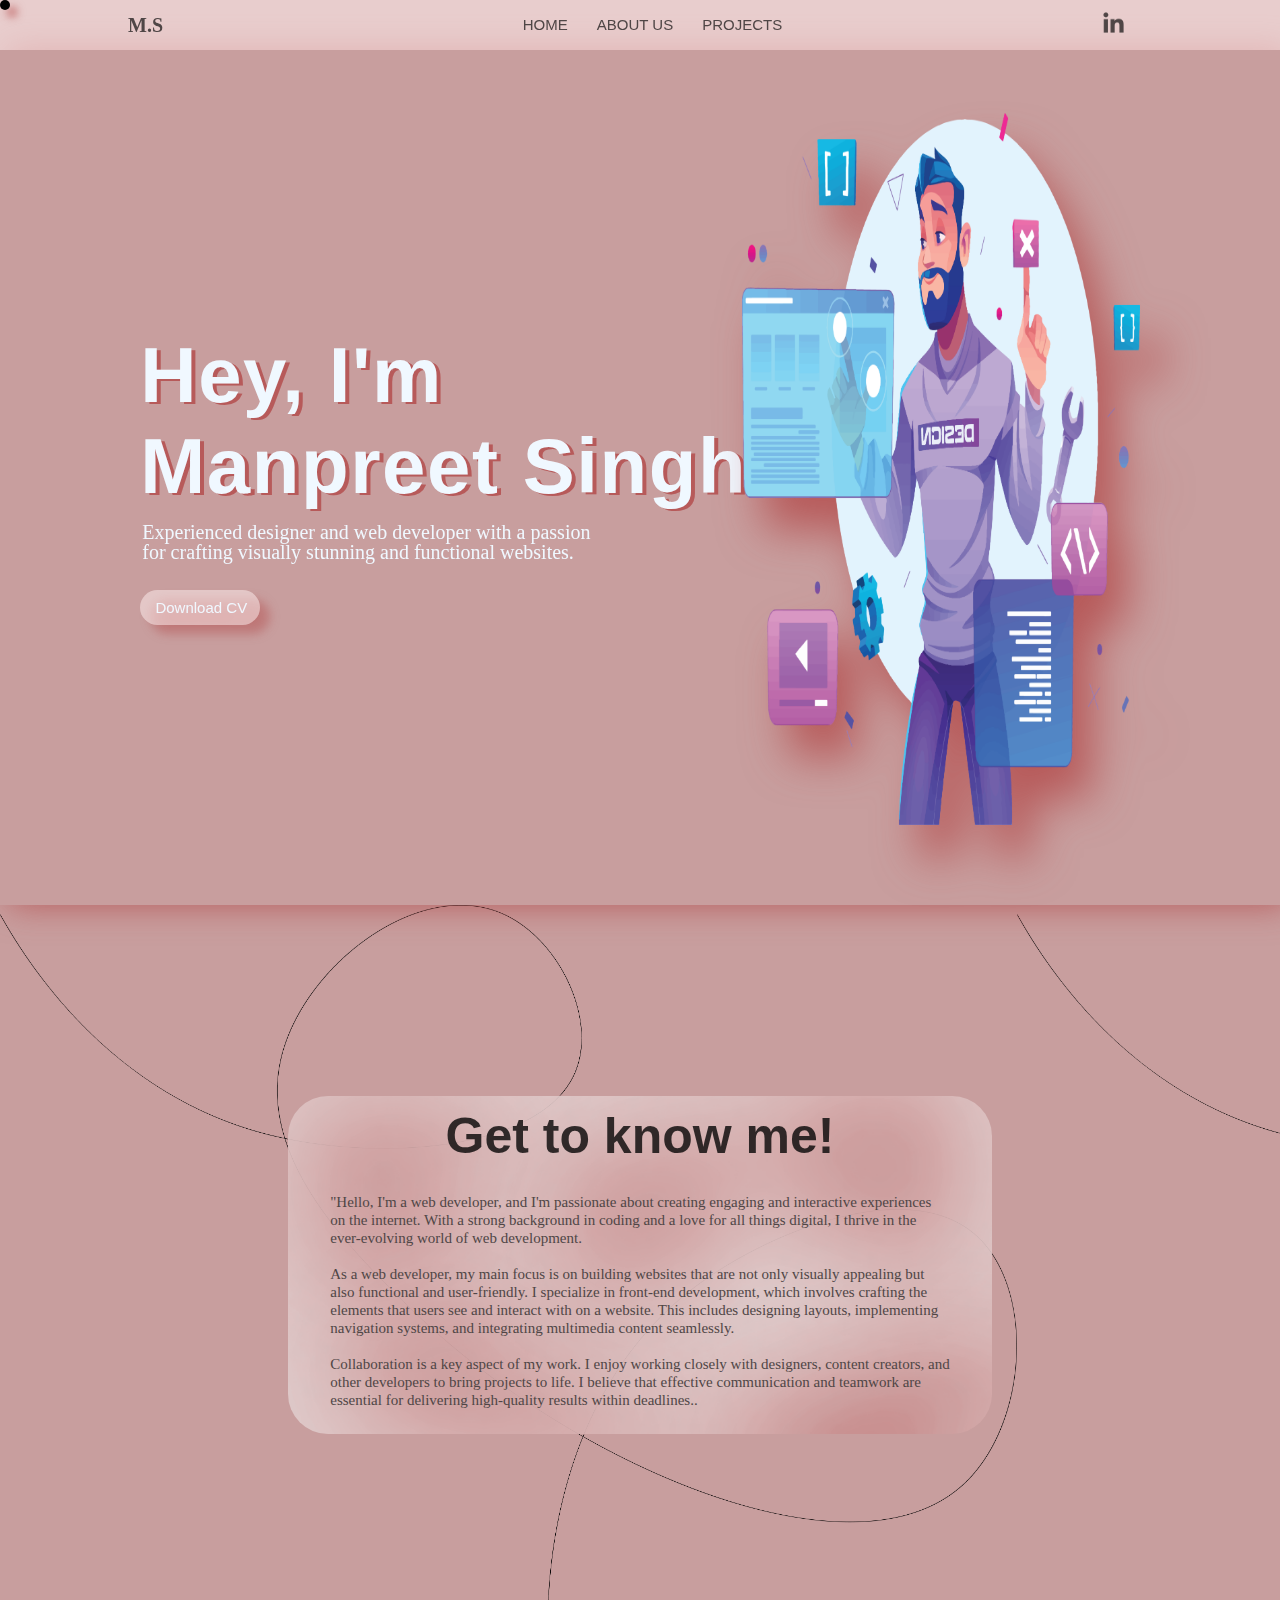
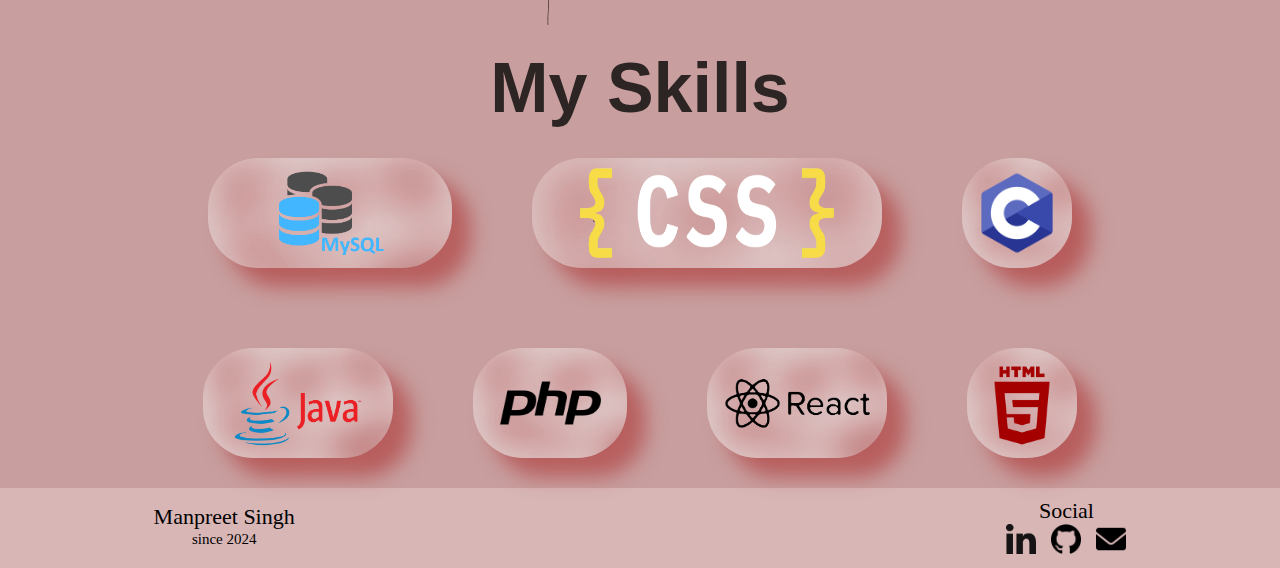
<file: index.html>
<!DOCTYPE html>
<html lang="en">
    <head>
        <meta charset="UTF-8">
        <meta name="viewport" content="width=device-width, initial-scale=1.0">
        <title>Document</title>
        <meta name="google-site-verification"
            content="nizJf7_BMBkc_4eooyKE4L0tORS9BIzaSqBp7wPv_aw" />
        <link rel="stylesheet" href="style.css">
        <link rel="stylesheet" href="media_query.css">
    </head>
    <body>

        <div id="main">
            <div id="corsur"></div>

            <div id="nav">
                <a href="index.html">
                    M.S
                </a>
                <div id="nav-iteam">
                    <a href="#page1">HOME</a>
                    <a href="#page2-container">ABOUT US</a>
                    <a href="#">PROJECTS</a>
                </div>
                <div id="linkedin"> <a
                        href="https://www.linkedin.com/in/manpreet-singh99/"
                        rel="noopener noreferrer" target="_blank">
                        <img src="nav-linkedin.png" alt="LOGO">
                    </a>

                </div>
                <div id="menu"><a href="#"><img src="menu.png" alt
                            srcset></a></div>
            </div>
            <div id="page1">
                <div id="top-img">
                    <img src="NEW.png" alt srcset width="600px"
                        height="650px">
                </div>

                <div id="text-1">
                    <div id="effects">
                        <h1> Hey, I'm <br>Manpreet Singh</h1></div>

                    <p>Experienced designer and web developer with a passion
                        for crafting visually stunning and functional
                        websites.</p>
                    <div id="btn">
                        <button type="submit"> <a
                                href="Manpreetsingh(Resume).pdf"
                                target="_blank">Download
                                CV
                            </a></button>
                    </div>
                </div>
                <div id="img-page1">
                    <img src="NEW.png" alt srcset width="600px"
                        height="650px">
                </div>
            </div>
            <div id="page2-container">

                <div id="page2-box">
                    <div id="page2">
                        <h1>
                            Get to know me!

                        </h1>

                        <div id="page2-text">

                            <p>
                                "Hello, I'm a web developer, and I'm passionate
                                about creating engaging and interactive
                                experiences on the internet. With a strong
                                background in coding and a love for all things
                                digital, I thrive in the ever-evolving world of
                                web development.
                                <br><br>
                                As a web developer, my main focus is on building
                                websites that are not only visually appealing
                                but also functional and user-friendly. I
                                specialize in front-end development, which
                                involves crafting the elements that users see
                                and interact with on a website. This includes
                                designing layouts, implementing navigation
                                systems, and integrating multimedia content
                                seamlessly.
                                <br><br>
                                Collaboration is a key aspect of my work. I
                                enjoy working closely with designers, content
                                creators, and other developers to bring projects
                                to life. I believe that effective communication
                                and teamwork are essential for delivering
                                high-quality results within deadlines..</p>

                        </div>

                    </div>
                </div>
                <div id="bubble">
                    <img src="imgbin_bubble-png.png" alt>
                    <img src="imgbin_bubble-png.png" alt>
                    <img src="imgbin_bubble-png.png" alt>
                    <img src="imgbin_bubble-png.png" alt>
                    <img src="imgbin_bubble-png.png" alt>
                    <img src="imgbin_bubble-png.png" alt>
                    <img src="imgbin_bubble-png.png" alt>
                    <img src="imgbin_bubble-png.png" alt>
                    <img src="imgbin_bubble-png.png" alt>
                </div>
            </div>

            <div id="page-3">
                <div><h1>My Skills</h1></div>
                <div id="skills">
                    <div class="style" id="mysql"><img src="mysql.png" alt
                            srcset></div>
                    <div class="style" id="css"><img src="css.png" alt
                            srcset></div>
                    <div class="style" id="cc"><img src="c++.png" alt
                            srcset></div>

                    <div class="style" id="java"><img src="Java-Logo.png" alt
                            srcset></div>
                    <div class="style" id="php"><img src="PHP.png" alt
                            srcset></div>
                    <div class="style" id="recat"><img src="react.png" alt
                            srcset></div>
                    <div class="style" id="html"><img src="html.png" alt
                            srcset></div>
                </div>

            </div>

            <div id="footer">
                <div id="footer-text">
                    <h5>Manpreet Singh</h5>
                    <p>since 2024</p>
                </div>
                <div id="social">
                    <h5>Social</h5>
                    <div id="social-img">
                        <a href="https://www.linkedin.com/in/manpreet-singh99/">
                            <img src="linked-in.png" alt> </a>
                        <img src="git.png" alt>
                        <a
                            href="https://mail.google.com/mail/u/0/?tab=rm&ogbl#inbox?compose=DmwnWrRmTwvjjkvDsFZzJGRvrDJwZcBdrgtqKdFvSQvwFMmPjwbbcLvbmBkNZtDtJQwKkpQlwwfL"><img
                                src="email.png" alt></a>
                    </div>
                </div>
            </div>
        </div>

        <script src="script.js"></script>

    </body>
</html>
</file>
<file: style.css>
* {
    margin: 0px;
    padding: 0px;
    
}

body {
    background-color: #C89E9E;

}



#corsur {
    width: 10px;
    height: 10px;
    border-radius: 50%;
    position: fixed;
    background-image: url(black.jpg);
    background-size: cover;
    transition: all linear 0.5s;
    cursor: none;
    filter: drop-shadow(rgba(173, 53, 53, 0.65) 7px 7px  4px);
    z-index: 2;
}

#nav {
    position: sticky;
    top: 0px;
    padding: 0% 10%;
    width: 100wh;
    height: 50px;
    background-color: rgba(254, 237, 237, 0.6);
    display: grid;
    grid-template-columns: 5% 90% 5%;
    align-items: center;
    z-index: 1;

}
#nav a{
    text-decoration: none;
    font-size: 20px;
    font-weight: 800;
    color: #4F4646;
}
#nav-iteam {
    text-align: center;

}

#nav-iteam a {
    font-family: Rubik, sans-serif;
    font-size: 15px;
    font-weight: 500;
    text-decoration: none;
    color: #4F4646;
    padding-left: 25px;


}

#linkedin img {
    width: 25px;

    height: 25px;
}
#menu {
    display: none;
}


/* --------------page 1*/
#page1 {
    height: 95vh;
    width: 100wh;
    background-color: #C89E9E;
    padding: 0% 10%;
    display: grid;
    grid-template-columns: 60% 40%;
  
    filter: drop-shadow(rgba(173, 53, 53, 0.65) 9px 0px 17px);
}
#top-img
{
    display: none;
}

#text-1 {

    width: 100%;
    height: 100%;
    font-size: 50px;
}

#img-page1 {

    width: 100%;
    height: 98%;
    display: flex;
  align-items: center;
    filter: drop-shadow(rgba(173, 53, 53, 0.65) 1.3rem 2rem 22px);

}



#text-1 {
    width: 100%;
    height: 100%;
    padding-left: 2%;
    display: flex;
    flex-direction: column;
    justify-content: center;
   
}

#text-1 h1 {
    font-size: 78px;
    font-family: Rubik, sans-serif;
    display: grid;
    align-items: end;
    color: aliceblue;
    filter: drop-shadow(rgba(173, 53, 53, 0.65) 0.3rem  2px);
    letter-spacing: 0.02em;
   

}

#effects {
    
    width: 99%;
  
}

#text-1 p {
    padding-left: 2PX;
    padding-top: 10px;
    width: 75%;
    display: grid;
    align-items: end;
    line-height: 20px;
    font-size: 20px;
    font-weight: 200;
    color: aliceblue;
}

#btn button {
    padding-left: 2PX;
    margin-top: 28px;
    width: 120px;
    height: 35px;
    background-color: rgba(254, 237, 237, 0.52);
    border: 10px;
    filter: drop-shadow(rgba(173, 53, 53, 0.65) 10px 9px  5px);
    border-radius: 50px;
   
    text-decoration: none;
    color: #2f1a1a;
    margin-left: 0px;
}
#btn button a{
    color: aliceblue; 
    text-decoration: none;
    font-family: Rubik, sans-serif;
    font-size: 15px;
   font-weight: 200;
}

#img-page1 img {
  
    width: 97%;
    height: 85%;
   margin: 0px;
    align-items: center;
}





/*page 2*/

#page2-container {
    height: 80vh;
    width: 100%;
    background-image: url(page2back.png);
    background-size: contain;
    display: flex;
    justify-content: center;
    align-items: center;
}


#page2-box
{
    width: 55%;
    height: 100%;
    display: flex;
    justify-content: center;
    align-items: center;
}


#page2 {
    height: fit-content ;
    width: 100%;
    background-image: url(Group3.png);
    background-size: cover;
    display: flex;
    flex-direction: column;
    align-items: center;
    border: 2px;
    border-radius: 40px;
    padding-bottom: 25px;
}

#page2 h1 {
    margin-top: 11PX;
    color: #110e0ed8;
    font-size: 50px;
    display: flex;
    justify-content: center;
    
    font-family: Rubik, sans-serif;
}


#page2-text {
    
    margin-top: 28px;
    width: 88%;

}

#page2-text p {
    line-height: 18px;
    font-size: 15px;
    font-weight: 400;
    color: #4F4646;
  

}

/*----bubble----*/

#bubble
            {
             width: 100%;
          
               position: absolute;
               display: flex;
               justify-content: space-evenly;
               bottom: 0;
            
               
            }
        #bubble img{
        
           z-index: -1;
            width: 100px;
            height: 100px;
            animation: bubbles 5s linear infinite;
        }

        @keyframes bubbles {
            0%{
                transform: translateY(0);
                opacity: 0;
            }
            50%{
                
                opacity: 1;
            }
            
            70%{
              
                opacity: 1;
            }
           
            100%{
                transform: translateY(80vh);
                opacity: 0;
            }
    
        }

        #bubble img:nth-child(1)
        {
            animation-delay: 2s;
        }
        #bubble img:nth-child(2)
        {
            animation-delay: 1s;
        }
        #bubble img:nth-child(3)
        {
            animation-delay: 3s;
        }
        #bubble img:nth-child(4)
        {
            animation-delay: 4s;
        }
        #bubble img:nth-child(5)
        {
            animation-delay: 1s;
        }
        #bubble img:nth-child(6)
        {
            animation-delay: 5s;
        }
        #bubble img:nth-child(7)
        {
            animation-delay: 8s;
        }
        #bubble img:nth-child(8)
        {
            animation-delay: 2s;
        }




/*-------page3*/
#page-3
{
    width: 100%;
    height: fit-content ;
   
   padding-top: 12px;

}
#page-3 h1{
    margin-top: 11PX;
    color: #110e0ed8;
    font-size: 70px;
    display: flex;
    justify-content: center;
    
    font-family: Rubik, sans-serif;
}
#skills
{
    filter: drop-shadow(rgba(173, 53, 53, 0.65) 19px 19px  10px);
    display: flex;
    flex-wrap: wrap;
    gap: 80px;
    justify-content: center;
    margin-left: 15%;
    margin-right: 15%;
    padding-top: 30px;
}
.style
{
    height: 10vh;
  background-image: url(Group3.png);
  background-size: cover;
    border: 1px;
    border-radius: 50px;
    display: flex;
    justify-content: center;
    align-items: center;

    padding: 10px;
    
}
#mysql
{
    width: 25%; 
}
#css img{
    width: 77%;
}

#java
{
    width: 19% ;
}
#java img{
    width: 75%;
}
#php{
    width: 15%;
}

#php img{
    width: 75%;
}
.style img{
   
    height: 10vh;
}

/*-----footer----*/

#footer
{
    margin-top: 30px;
    padding: 10PX 12%;
    
    width: 100wh;
    height: fit-content;
    background-color: rgba(254, 237, 237, 0.3);
    display: flex;
    
    justify-content: space-between;
    align-items: center;
    
}
#footer h5{
    font-size: 22px;
    font-weight: 200;
}
#footer-text
{
    line-height: 22px;
    width: fit-content ;
}
#footer-text p{
    font-size: 15px;
    text-align: center;
}
#social
{
    display: flex;
    flex-direction: column;
}
#social h5{
    text-align: center;
}
#social-img
{
    display: flex;
    gap: 15px;
}
#social-img img{
    width: 30px;
    height: 30px;
    
}
</file>
<file: media_query.css>
@media screen and (max-width:1024px) {
    #page1 {
        height: 60vh;
        padding: 0% 8%;
    }

    #text-1 h1 {
        font-size: 46px;
    }

    #nav {
        padding: 0% 8%;
    }

    #text-1 p {
        font-size: 15px;
    }

    #skills {
        gap: 27px;
    }

    #page2-container {
        height: 45vh;
    }

    #bubble {
        bottom: 36%;
        display: flex;
        justify-content: space-evenly;
    }

    #bubble img {
        width: 90px;
        height: 90px;
    }

    @keyframes bubbles {

        100% {
            transform: translateY(51vh);
            opacity: 0;
        }

    }

    #java {
        width: 30%;
    }

    #php {
        width: 22%;
    }
}

@media screen and (max-width:768px) {
    #page1 {
        height: 50vh;
    }

    #img-page1 img {

        height: 78%;
    }

    #page2 h1 {
        font-size: 38px;
        margin-top: 22PX;

    }

    #page2-text p {
        line-height: 16px;
    }

    #page2-container {
        height: 48vh;
    }

    #bubble {
        width: 100%;
        bottom: 46%;
    }

    #bubble img {
        width: 50px;
        height: 50px;
    }

    @keyframes bubbles {

        100% {
            transform: translateY(53vh);
            opacity: 0;
        }

    }

    #mysql {
        width: 40%;
    }
}

@media(max-width:480px) {
    #corsur {
        display: none;
    }

    #nav {
        display: grid;
        grid-template-columns: 50px 50px;
        justify-content: space-between;
    }

    #nav-iteam {
        display: none;

    }

    #linkedin {
        display: none;
    }

    #menu {
        display: flex;
        justify-content: flex-end;
    }

    #menu img {
        width: 25px;

        height: 25px;
    }


    #bubble {
        display: none;
    }

    #page1 {
        height: 95vh;
        display: flex;
        flex-direction: column;
    }

    #img-page1 {
        display: none;
    }

    #top-img {
        display: flex;
        justify-content: center;

    }

    #top-img img {
        padding-top: 35px;
        width: 90%;
        height: 43vh;
    }

    #text-1 {
        display: flex;
        align-items: center;
    }

    #text-1 h1,
    p {
        text-align: center;
    }

    #page2-container {
        height: 55vh;
    }

    #bubble {
        bottom: 46%;
    }

    #bubble img {
        width: 85px;
        height: 85px;
    }

    @keyframes bubbles {

        100% {
            transform: translateY(53vh);
            opacity: 0;
        }

    }

    #page2-box {
        MARGIN: 0% 8%;
        width: 100%;
    }

    #pge2-text p {
        padding: 0% 2%;
    }

    #page-3 h1 {
        font-size: 40px;
    }

    .style {
        height: 8vh;
    }

    #mysql {
        width: 35%;
    }

    #mysql img {

        height: 90%;
    }

    #css img {

        height: 90%;
    }

    #java {
        width: 60%;
    }

    #java img {

        height: 95%;
    }

    #cc img {
        height: 90%;
    }

    #php img {
        height: 100%;
    }

    #react {
        height: 90%;
    }

    #html img {
        height: 90%;
    }

    #footer {
        flex-direction: column;
        gap: 20px;
    }

    #footer h5 {
        font-size: 20px;
    }

    #footer-text p {
        text-align: center;
    }


}

@media (max-width:396px) {

    #page1
    {
        height: auto;
        padding-bottom: 100px;
    }
    #text-1 {
        padding-top: 4%;
        display: flex;
        height: fit-content;
    }
    #text-1 h1
    {
        font-size: 44px;
    }

    #btn {
        height: 5vh;
        display: flex;

    }

    #btn button {
        margin-top: 10px;

    }

    #page2-container {
        height: 84vh;
        border: 1px solid black;
    }

    #pge2-text p {
        padding: 0% 7%;
    }

    #page-3 h1 {
        font-size: 40px;
    }

    .style {
        height: 8vh;
    }

    #mysql {
        width: 35%;
    }

    #mysql img {

        height: 90%;
    }

    #css img {

        height: 90%;
    }

    #java {
        width: 60%;
    }

    #java img {

        height: 95%;
    }

    #cc img {
        height: 90%;
    }

    #php img {
        height: 100%;
    }

    #react {
        height: 90%;
    }

    #html img {
        height: 90%;
    }
}


@media(max-width:377px) {
    #page2-container {
        height: 70vh;
       

    }

    #top-img img {
        width: 83%;
        height: 46vh;
    }

    #text-1 h1 {

        font-size: 40px;

    }

    #text-1 p {
        font-size: 13px;


    }

    #page2 p {
        font-size: 12px;
    }

    #page2 h1 {
        font-size: 25px;
    }


    #page-3 h1 {
        font-size: 35px;
    }

    .style {
        height: 8vh;
    }

    #mysql {
        width: 35%;
    }

    #mysql img {

        height: 90%;
    }

    #css img {

        height: 90%;
    }

    #java {
        width: 60%;
    }

    #java img {

        height: 95%;
    }

    #cc img {
        height: 90%;
    }

    #php img {
        height: 100%;
    }

    #react {
        height: 90%;
    }

    #html img {
        height: 90%;
    }
}
</file>
